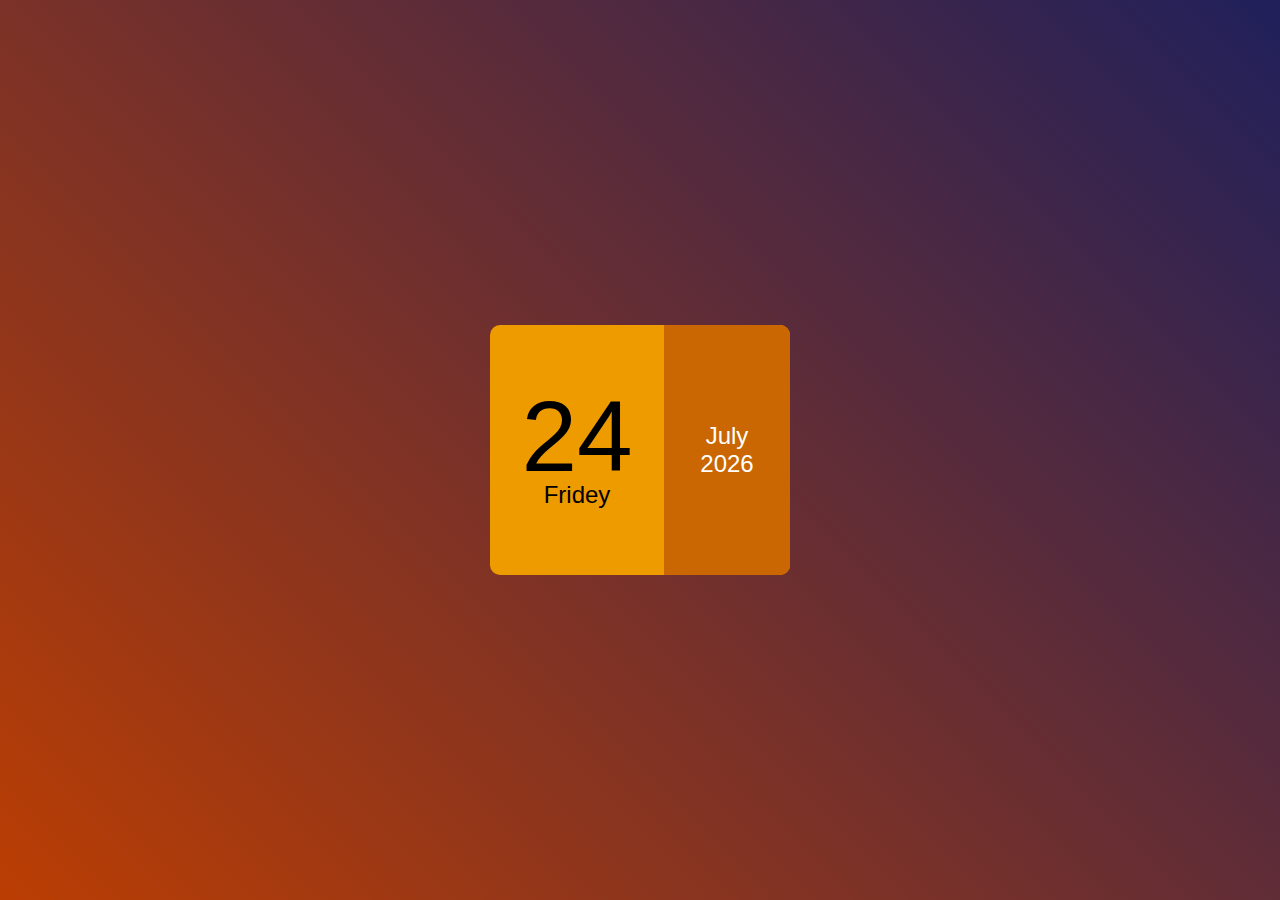
<file: Calendar-1/index.html>
<!DOCTYPE html>
<html lang="en">
<head>
    <meta charset="UTF-8">
    <meta name="viewport" content="width=device-width, initial-scale=1.0">
    <title>Calendar-1</title>
    <link rel="stylesheet" href="./style.css">
</head>
<body>
    <div class="hero">
        <div class="calendar">
            <div class="left">
                <p id="date">01</p>
                <p id="day">sundey</p>
            </div>
            <div class="right">
                <p id="month">January</p>
                <p id="year">2010</p>
            </div>
        </div>
    </div>
    <script src="./script.js"></script>
</body>
</html>
</file>
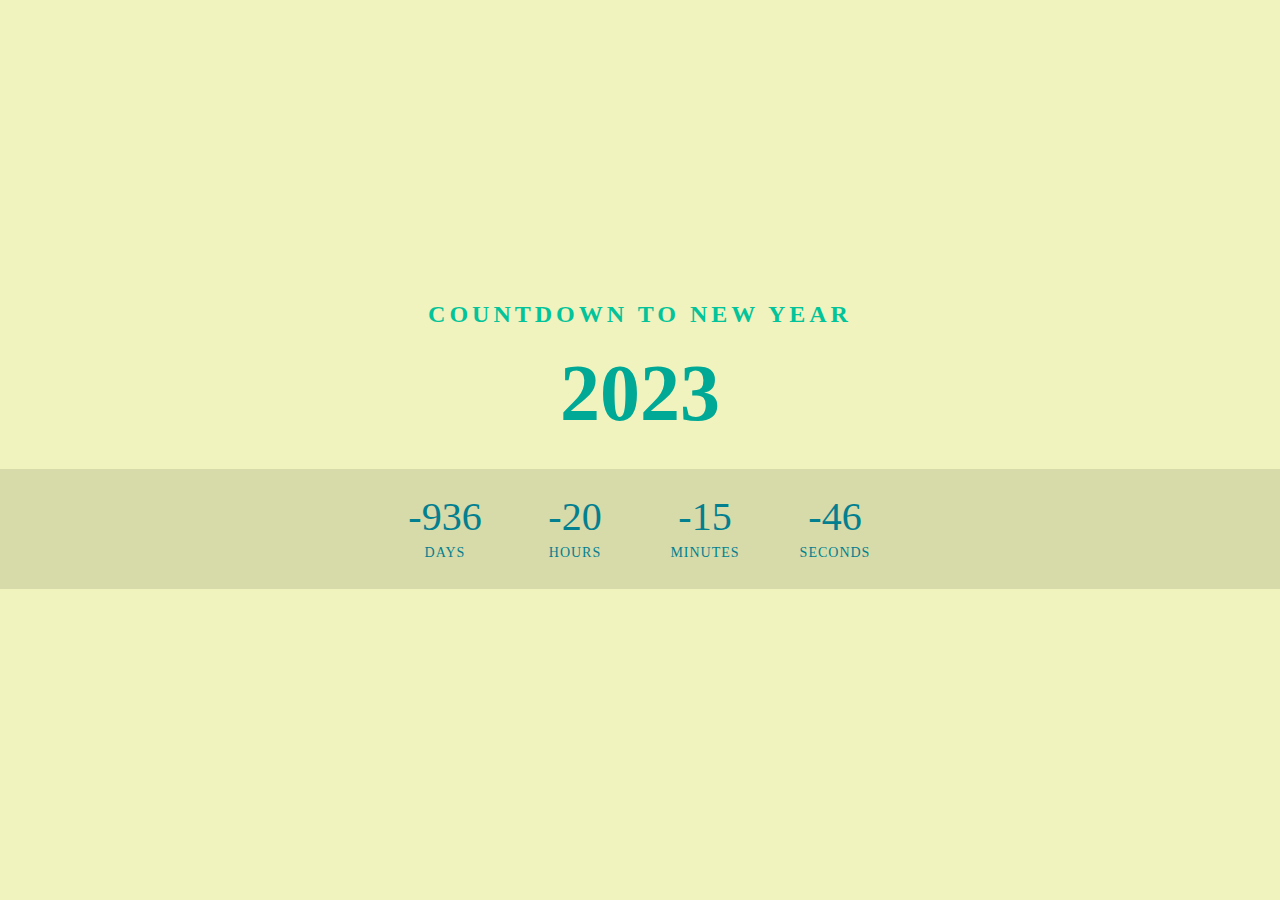
<file: Countdown To New Year/index.html>
<!DOCTYPE html>
<html lang="en">
<head>
    <meta charset="UTF-8">
    <meta name="viewport" content="width=device-width, initial-scale=1.0">
    <title>Countdown To New Year</title>
    <link rel="stylesheet" href="./style.css">
</head>
<body>
    <h2>Countdown To New Year</h2>
    <div class="year">2023</div>
    <div class="countdown">
        <div id="day">00</div>
        <div id="hour">00</div>
        <div id="minute">00</div>
        <div id="second">00</div>
    </div>
    <script src="./script.js"></script>
</body>
</html>
</file>
<file: Calendar-1/style.css>
*{
    margin: 0;
    padding: 0;
    box-sizing: border-box;
    font-family: "Poppins", sans-serif;
}
.hero{
    width: 100%;
    min-height: 100vh;
    background: linear-gradient(45deg, #bb3e03, #20205b);
    display: flex;
    align-items: center;
    justify-content: center;
}
.calendar{
    width: 300px;
    height: 250px;
    background: #ee9b00;
    display: flex;
    align-items: center;
    border-radius: 10px;
}
.left, .right{
    width: 50%;
    height: 100%;
    display: flex;
    align-items: center;
    justify-content: center;
    font-size: 24px;
    flex-direction: column;
}
.right{
    background: #ca6702;
    color: #fff;
    width: 42%;
    border-top-right-radius: 10px;
    border-bottom-right-radius: 10px;
}
.left{
    width: 58%;
}
#date{
    font-size: 100px;
    line-height: 90px;
}
</file>
<file: Countdown To New Year/style.css>
body{
    margin: 0;
    display: flex;
    flex-direction: column;
    align-items: center;
    height: 100vh;
    justify-content: center;
    font-family: cursive;
    background-color: #f0f3bd;
    overflow: hidden;
}
h2{
    color: #02c39a;
    text-transform: uppercase;
    text-align: center;
    letter-spacing: 4px;
}
.year{
    font-size: 5em;
    color: #00a896;
    font-weight: bold;
}
.countdown{
    margin: 30px;
    background-color: rgba(0, 0, 0, .1);
    width: 100%;
    color: #028090;
    height: 120px;
    display: flex;
    justify-content: center;
    align-items: center;
}
.countdown div{
    margin: 0 15px;
    font-size: 2.5em;
    font-weight: 500;
    margin-top: -25px;
    position: relative;
    text-align: center;
    width: 100px;
}
.countdown div::before{
    content: "";
    position: absolute;
    bottom: -30px;
    left: 0;
    font-size: .35em;
    line-height: 35px;
    text-transform: uppercase;
    letter-spacing: 1px;
    font-weight: 500;
    width: 100%;
    height: 35px;
}
.countdown #day::before{
    content: "Days";
}
.countdown #hour::before{
    content: "Hours";
}
.countdown #minute::before{
    content: "Minutes";
}
.countdown #second::before{
    content: "Seconds";
}
</file>
